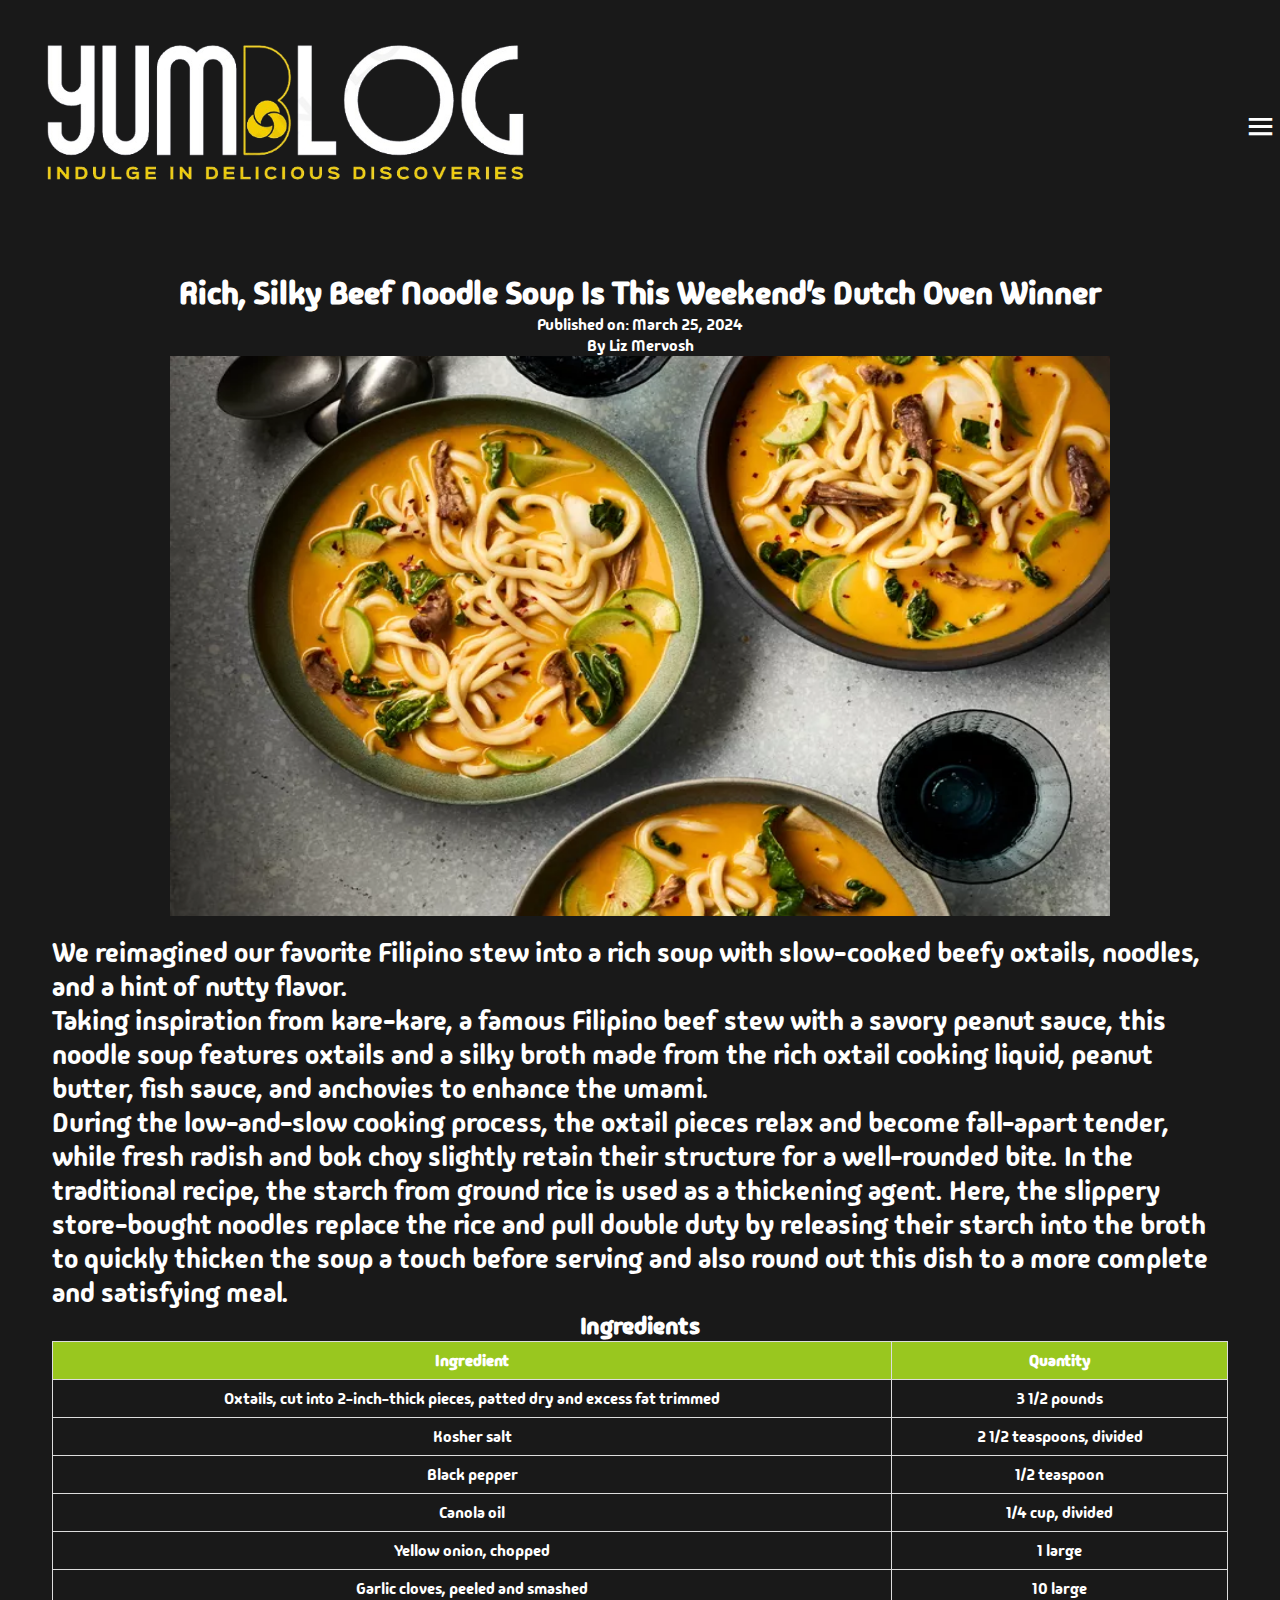
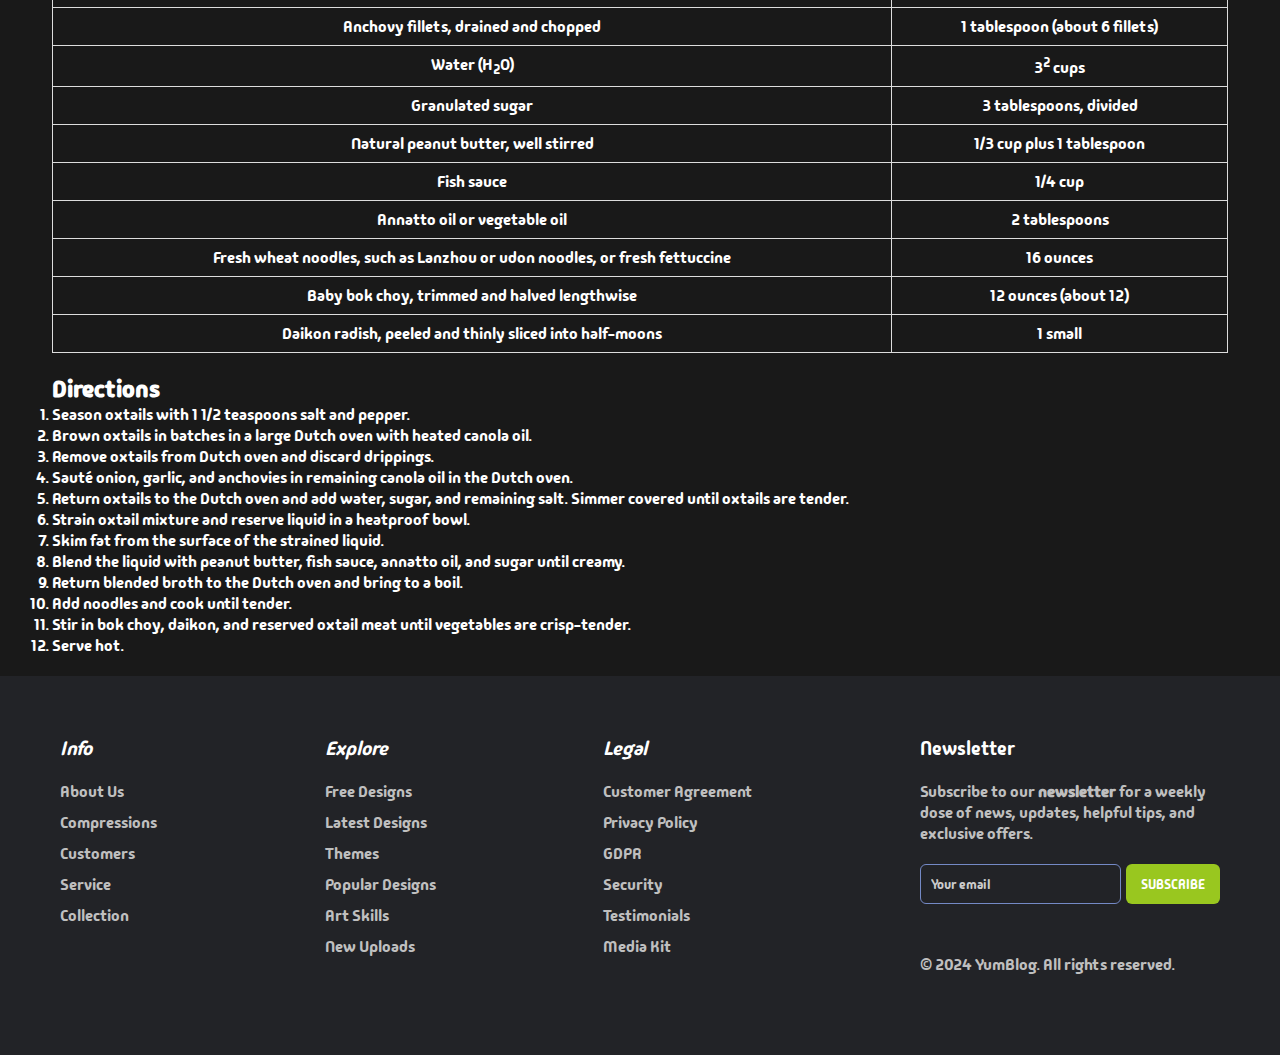
<file: blogdetails.html>
<!DOCTYPE html>
<html lang="en">
  <head>
    <meta charset="UTF-8" />
    <meta name="viewport" content="width=device-width, initial-scale=1.0" />
    <title>Blog Post</title>
    <link rel="stylesheet" href="style.css" />
    <!-- FOR ICONS -->
    <link
      rel="stylesheet"
      href="https://unpkg.com/boxicons@latest/css/boxicons.min.css"
    />
    <!-- IMPORT OF Madimi One font from Google Font -->
    <link rel="preconnect" href="https://fonts.googleapis.com" />
    <link rel="preconnect" href="https://fonts.gstatic.com" crossorigin />
    <link
      href="https://fonts.googleapis.com/css2?family=Madimi+One&display=swap"
      rel="stylesheet"
    />
  </head>
  <body>
    <header>
      <a href="index.html" class="logo"
        ><img src="/assets/logo.png" alt="logo"
      /></a>
      <ul class="navbar">
        <li><a href="index.html">Home</a></li>
        <li><a href="bloglist.html">Blog Lists</a></li>
        <li><a class="active" href="blogdetails.html">Blog Details</a></li>
        <li><a href="gallery.html">Gallery</a></li>
        <li><a href="contacts.html">Contact Us</a></li>
      </ul>

      <div class="main">
        <div class="bx bx-menu" id="menu-icon"></div>
      </div>
    </header>
    <div class="detailcontainer">
      <h1>Rich, Silky Beef Noodle Soup Is This Weekend’s Dutch Oven Winner</h1>
      <div>Published on: March 25, 2024</div>
      <div>By Liz Mervosh</div>
      <img
        class="detailsimg"
        src="./assets/headercards/img5.webp"
        alt="Blog Image"
      />
      <p>
        We reimagined our favorite Filipino stew into a rich soup with
        slow-cooked beefy oxtails, noodles, and a hint of nutty flavor.<br />
        Taking inspiration from kare-kare, a famous Filipino beef stew with a
        savory peanut sauce, this noodle soup features oxtails and a silky broth
        made from the rich oxtail cooking liquid, peanut butter, fish sauce, and
        anchovies to enhance the umami.<br />
        During the low-and-slow cooking process, the oxtail pieces relax and
        become fall-apart tender, while fresh radish and bok choy slightly
        retain their structure for a well-rounded bite. In the traditional
        recipe, the starch from ground rice is used as a thickening agent. Here,
        the slippery store-bought noodles replace the rice and pull double duty
        by releasing their starch into the broth to quickly thicken the soup a
        touch before serving and also round out this dish to a more complete and
        satisfying meal.
      </p>
      <h2>Ingredients</h2>
      <table>
        <tr>
          <th>Ingredient</th>
          <th>Quantity</th>
        </tr>
        <tr>
          <td>
            Oxtails, cut into 2-inch-thick pieces, patted dry and excess fat
            trimmed
          </td>
          <td>3 1/2 pounds</td>
        </tr>
        <tr>
          <td>Kosher salt</td>
          <td>2 1/2 teaspoons, divided</td>
        </tr>
        <tr>
          <td>Black pepper</td>
          <td>1/2 teaspoon</td>
        </tr>
        <tr>
          <td>Canola oil</td>
          <td>1/4 cup, divided</td>
        </tr>
        <tr>
          <td>Yellow onion, chopped</td>
          <td>1 large</td>
        </tr>
        <tr>
          <td>Garlic cloves, peeled and smashed</td>
          <td>10 large</td>
        </tr>
        <tr>
          <td>Anchovy fillets, drained and chopped</td>
          <td>1 tablespoon (about 6 fillets)</td>
        </tr>
        <tr>
          <td>Water (H<sub>2</sub>O)</td>
          <td>3<sup>2</sup> cups</td>
        </tr>
        <tr>
          <td>Granulated sugar</td>
          <td>3 tablespoons, divided</td>
        </tr>
        <tr>
          <td>Natural peanut butter, well stirred</td>
          <td>1/3 cup plus 1 tablespoon</td>
        </tr>
        <tr>
          <td>Fish sauce</td>
          <td>1/4 cup</td>
        </tr>
        <tr>
          <td>Annatto oil or vegetable oil</td>
          <td>2 tablespoons</td>
        </tr>
        <tr>
          <td>
            Fresh wheat noodles, such as Lanzhou or udon noodles, or fresh
            fettuccine
          </td>
          <td>16 ounces</td>
        </tr>
        <tr>
          <td>Baby bok choy, trimmed and halved lengthwise</td>
          <td>12 ounces (about 12)</td>
        </tr>
        <tr>
          <td>Daikon radish, peeled and thinly sliced into half-moons</td>
          <td>1 small</td>
        </tr>
        <!-- Add more rows for additional ingredients -->
      </table>

      <h2 class="direction">Directions</h2>
      <ol>
        <li>Season oxtails with 1 1/2 teaspoons salt and pepper.</li>
        <li>
          Brown oxtails in batches in a large Dutch oven with heated canola oil.
        </li>
        <li>Remove oxtails from Dutch oven and discard drippings.</li>
        <li>
          Sauté onion, garlic, and anchovies in remaining canola oil in the
          Dutch oven.
        </li>
        <li>
          Return oxtails to the Dutch oven and add water, sugar, and remaining
          salt. Simmer covered until oxtails are tender.
        </li>
        <li>Strain oxtail mixture and reserve liquid in a heatproof bowl.</li>
        <li>Skim fat from the surface of the strained liquid.</li>
        <li>
          Blend the liquid with peanut butter, fish sauce, annatto oil, and
          sugar until creamy.
        </li>
        <li>Return blended broth to the Dutch oven and bring to a boil.</li>
        <li>Add noodles and cook until tender.</li>
        <li>
          Stir in bok choy, daikon, and reserved oxtail meat until vegetables
          are crisp-tender.
        </li>
        <li>Serve hot.</li>
      </ol>
      <!-- Add more paragraphs for detailed instructions -->
    </div>

    <!-- FOOTER SECTION STARTS HERE -->
    <section class="footer">
      <div class="footer-row">
        <div class="footer-col">
          <h4><i>Info</i></h4>
          <ul class="links">
            <li><a href="#">About Us</a></li>
            <li><a href="#">Compressions</a></li>
            <li><a href="#">Customers</a></li>
            <li><a href="#">Service</a></li>
            <li><a href="#">Collection</a></li>
          </ul>
        </div>

        <div class="footer-col">
          <h4><i> Explore </i></h4>
          <ul class="links">
            <li><a href="#">Free Designs</a></li>
            <li><a href="#">Latest Designs</a></li>
            <li><a href="#">Themes</a></li>
            <li><a href="#">Popular Designs</a></li>
            <li><a href="#">Art Skills</a></li>
            <li><a href="#">New Uploads</a></li>
          </ul>
        </div>

        <div class="footer-col">
          <h4><i>Legal</i></h4>
          <ul class="links">
            <li><a href="#">Customer Agreement</a></li>
            <li><a href="#">Privacy Policy</a></li>
            <li><a href="#">GDPR</a></li>
            <li><a href="#">Security</a></li>
            <li><a href="#">Testimonials</a></li>
            <li><a href="#">Media Kit</a></li>
          </ul>
        </div>

        <div class="footer-col">
          <h4><u>Newsletter</u></h4>
          <p>
            Subscribe to our <b>newsletter</b> for a weekly dose of news,
            updates, helpful tips, and exclusive offers.
          </p>
          <form action="#">
            <input type="text" placeholder="Your email" required />
            <button type="submit">SUBSCRIBE</button>
          </form>
          <div class="icons">
            <i class="fa-brands fa-facebook-f"></i>
            <i class="fa-brands fa-twitter"></i>
            <i class="fa-brands fa-linkedin"></i>
            <i class="fa-brands fa-github"></i>
          </div>
          <p>&copy; 2024 YumBlog. All rights reserved.</p>
        </div>
      </div>
    </section>
    <!-- FOOTER SECTION ENDS HERE -->
    <script src="script.js"></script>
  </body>
</html>
</file>
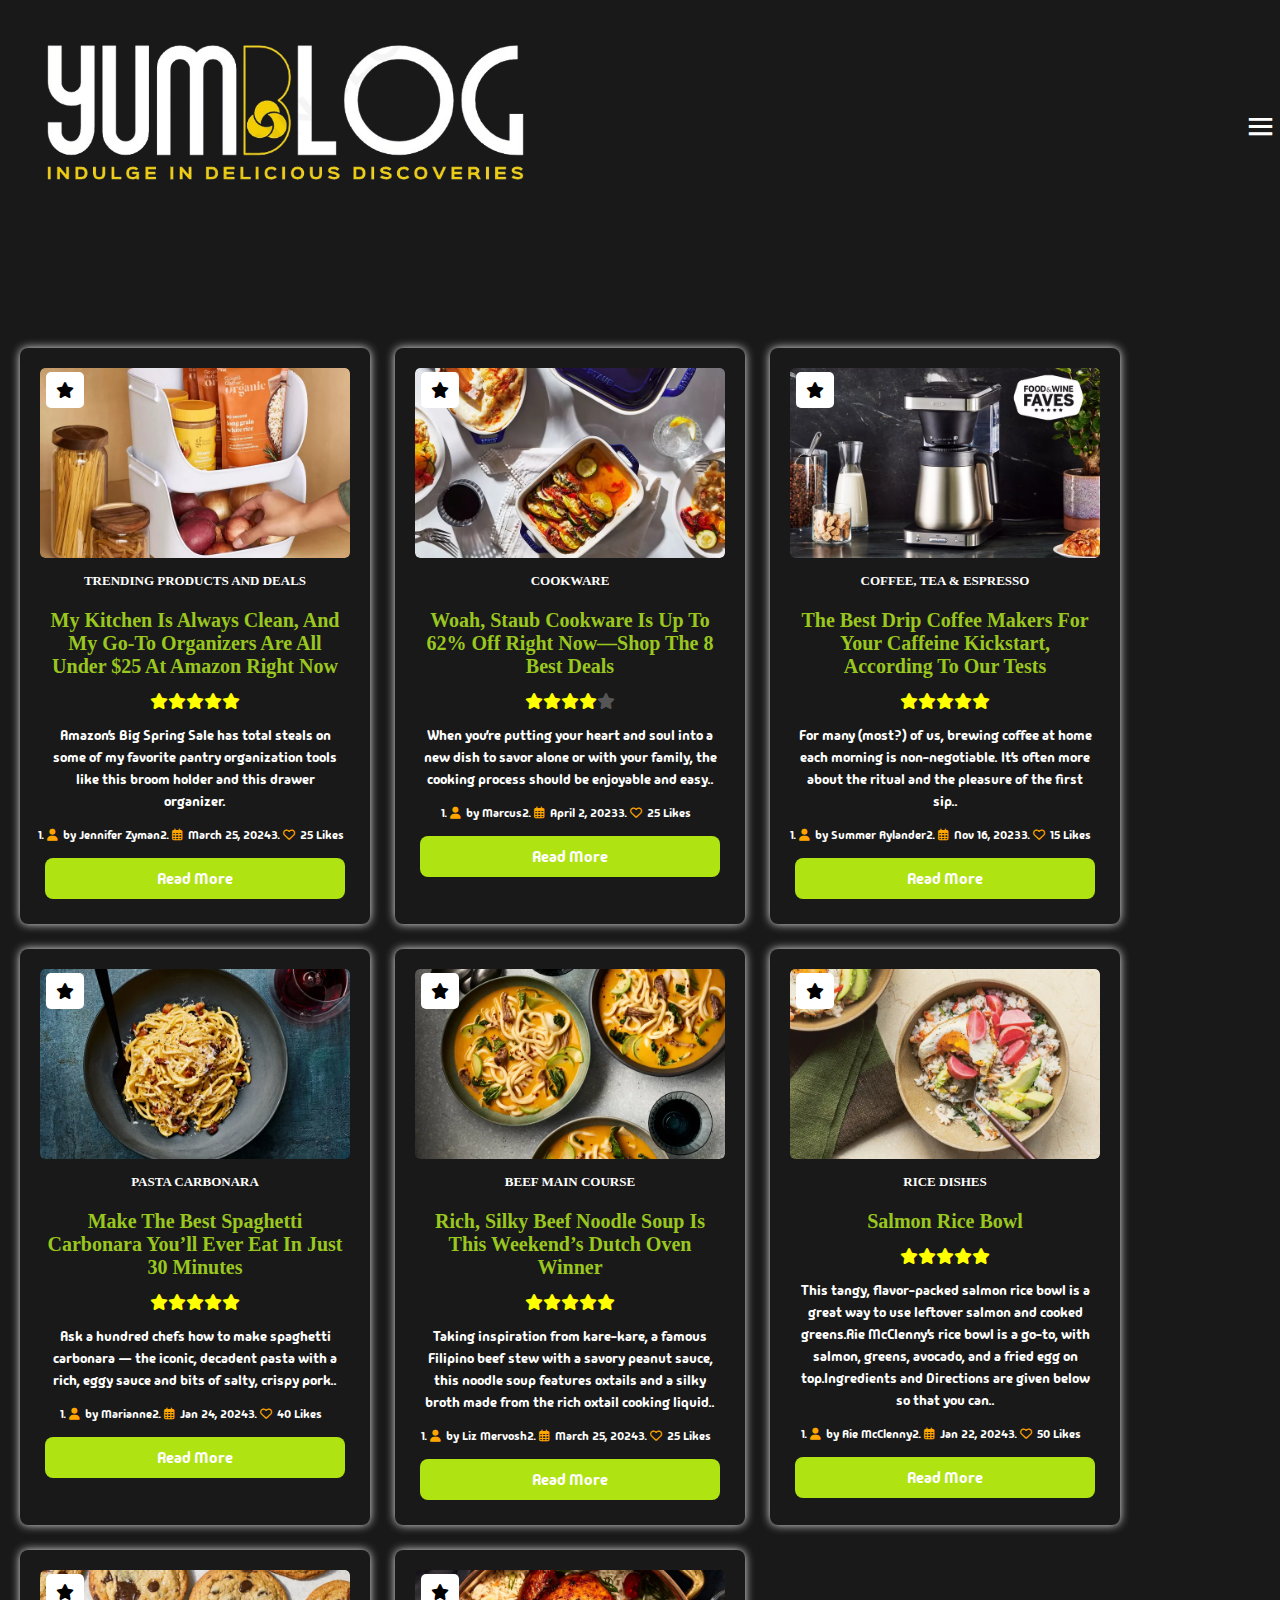
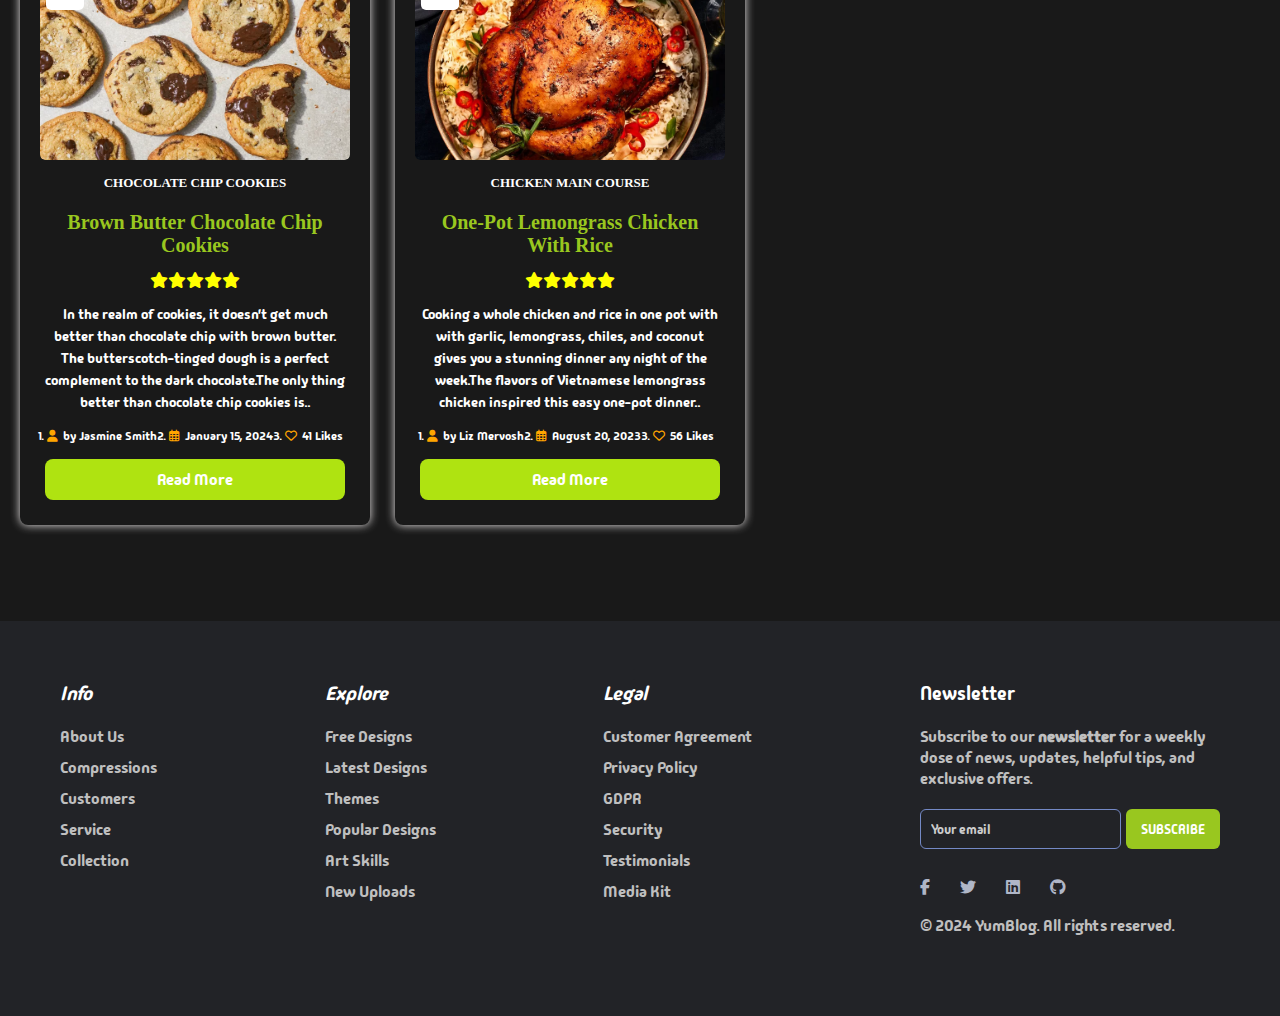
<file: bloglist.html>
<!DOCTYPE html>
<html lang="en">
  <head>
    <meta charset="UTF-8" />
    <meta name="viewport" content="width=device-width, initial-scale=1.0" />
    <title>Blog Post</title>
    <link rel="stylesheet" href="style.css" />
    <!-- FOR ICONS -->
    <link
      rel="stylesheet"
      href="https://unpkg.com/boxicons@latest/css/boxicons.min.css"
    />
    <!-- Fonts Links For Icon -->
    <link
      rel="stylesheet"
      href="https://cdnjs.cloudflare.com/ajax/libs/font-awesome/6.4.2/css/all.min.css"
    />
    <!-- IMPORT OF Madimi One font from Google Font -->
    <link rel="preconnect" href="https://fonts.googleapis.com" />
    <link rel="preconnect" href="https://fonts.gstatic.com" crossorigin />
    <link
      href="https://fonts.googleapis.com/css2?family=Madimi+One&display=swap"
      rel="stylesheet"
    />
  </head>
  <body>
    <header>
      <a href="index.html" class="logo"
        ><img src="/assets/logo.png" alt="logo"
      /></a>
      <ul class="navbar">
        <li><a href="index.html">Home</a></li>
        <li><a class="active" href="bloglist.html">Blog Lists</a></li>
        <li><a href="blogdetails.html">Blog Details</a></li>
        <li><a href="gallery.html">Gallery</a></li>
        <li><a href="contacts.html">Contact Us</a></li>
      </ul>

      <div class="main">
        <div class="bx bx-menu" id="menu-icon"></div>
      </div>
    </header>
    <h1></h1>
    <section class="threecards container flex">
      <div class="tcard">
        <div class="tcardimg">
          <a title="image" href="./blogdetails.html"
            ><img src="./assets/headercards/img1.webp" alt=""
          /></a>
          <span class="fa fa-star"></span>
        </div>
        <div class="tcardinfo flex">
          <label class="tlabel">TRENDING PRODUCTS AND DEALS</label>
          <h2>
            My Kitchen Is Always Clean, and My Go-To Organizers Are All Under
            $25 at Amazon Right Now
          </h2>
          <div class="star-rating">
            <span class="fa fa-star checked"></span>
            <span class="fa fa-star checked"></span>
            <span class="fa fa-star checked"></span>
            <span class="fa fa-star checked"></span>
            <span class="fa fa-star checked"></span>
          </div>
          <p>
            Amazon’s Big Spring Sale has total steals on some of my favorite
            pantry organization tools like this broom holder and this drawer
            organizer.
          </p>
          <ol class="bloginfo">
            <li><i class="fa-solid fa-user"></i>by Jennifer Zyman</li>
            <li><i class="fa-regular fa-calendar-days"></i>March 25, 2024</li>

            <li><i class="fa-regular fa-heart"></i>25 Likes</li>
          </ol>
          <a href="./blogdetails.html" class="tcardbtn">Read More</a>
        </div>
      </div>
      <div class="tcard">
        <div class="tcardimg">
          <a title="image" href="./blogdetails.html"
            ><img src="./assets/headercards/img2.webp" alt=""
          /></a>

          <span class="fa fa-star"></span>
        </div>
        <div class="tcardinfo flex">
          <label class="tlabel">COOKWARE</label>
          <h2>
            Woah, Staub Cookware Is Up to 62% Off Right Now—Shop the 8 Best
            Deals
          </h2>
          <div class="star-rating">
            <span class="fa fa-star checked"></span>
            <span class="fa fa-star checked"></span>
            <span class="fa fa-star checked"></span>
            <span class="fa fa-star checked"></span>
            <span class="fa fa-star"></span>
          </div>
          <p>
            When you’re putting your heart and soul into a new dish to savor
            alone or with your family, the cooking process should be enjoyable
            and easy..
          </p>
          <ol class="bloginfo">
            <li><i class="fa-solid fa-user"></i>by Marcus</li>
            <li><i class="fa-regular fa-calendar-days"></i>April 2, 2023</li>

            <li><i class="fa-regular fa-heart"></i>25 Likes</li>
          </ol>
          <a href="./blogdetails.html" class="tcardbtn">Read More</a>
        </div>
      </div>
      <div class="tcard">
        <div class="tcardimg">
          <a title="image" href="./blogdetails.html">
            <img src="./assets/headercards/img3.webp" alt="" />
          </a>
          <span class="fa fa-star"></span>
        </div>
        <div class="tcardinfo flex">
          <label class="tlabel">COFFEE, TEA & ESPRESSO </label>
          <h2>
            The Best Drip Coffee Makers for Your Caffeine Kickstart, According
            to Our Tests
          </h2>
          <div class="star-rating">
            <span class="fa fa-star checked"></span>
            <span class="fa fa-star checked"></span>
            <span class="fa fa-star checked"></span>
            <span class="fa fa-star checked"></span>
            <span class="fa fa-star checked"></span>
          </div>
          <p>
            For many (most?) of us, brewing coffee at home each morning is
            non-negotiable. It’s often more about the ritual and the pleasure of
            the first sip..
          </p>
          <ol class="bloginfo">
            <li><i class="fa-solid fa-user"></i>by Summer Rylander</li>
            <li><i class="fa-regular fa-calendar-days"></i>Nov 16, 2023</li>

            <li><i class="fa-regular fa-heart"></i>15 Likes</li>
          </ol>
          <a href="./blogdetails.html" class="tcardbtn">Read More</a>
        </div>
      </div>
      <div class="tcard">
        <div class="tcardimg">
          <a title="image" href="./blogdetails.html">
            <img src="./assets/headercards/img4.webp" alt="" />
          </a>
          <span class="fa fa-star"></span>
        </div>
        <div class="tcardinfo flex">
          <label class="tlabel">PASTA CARBONARA</label>
          <h2>
            Make the Best Spaghetti Carbonara You’ll Ever Eat in Just 30 Minutes
          </h2>
          <div class="star-rating">
            <span class="fa fa-star checked"></span>
            <span class="fa fa-star checked"></span>
            <span class="fa fa-star checked"></span>
            <span class="fa fa-star checked"></span>
            <span class="fa fa-star checked"></span>
          </div>
          <p>
            Ask a hundred chefs how to make spaghetti carbonara — the iconic,
            decadent pasta with a rich, eggy sauce and bits of salty, crispy
            pork..
          </p>
          <ol class="bloginfo">
            <li><i class="fa-solid fa-user"></i>by Marianne</li>
            <li><i class="fa-regular fa-calendar-days"></i>Jan 24, 2024</li>

            <li><i class="fa-regular fa-heart"></i>40 Likes</li>
          </ol>
          <a href="./blogdetails.html" class="tcardbtn">Read More</a>
        </div>
      </div>
      <div class="tcard">
        <div class="tcardimg">
          <a href="./blogdetails.html" title="image">
            <img src="./assets/headercards/img5.webp" alt="" />
          </a>
          <span class="fa fa-star"></span>
        </div>
        <div class="tcardinfo flex">
          <label class="tlabel"> BEEF MAIN COURSE</label>
          <h2>
            Rich, Silky Beef Noodle Soup Is This Weekend’s Dutch Oven Winner
          </h2>
          <div class="star-rating">
            <span class="fa fa-star checked"></span>
            <span class="fa fa-star checked"></span>
            <span class="fa fa-star checked"></span>
            <span class="fa fa-star checked"></span>
            <span class="fa fa-star checked"></span>
          </div>
          <p>
            Taking inspiration from kare-kare, a famous Filipino beef stew with
            a savory peanut sauce, this noodle soup features oxtails and a silky
            broth made from the rich oxtail cooking liquid..
          </p>
          <ol class="bloginfo">
            <li><i class="fa-solid fa-user"></i>by Liz Mervosh</li>
            <li><i class="fa-regular fa-calendar-days"></i>March 25, 2024</li>

            <li><i class="fa-regular fa-heart"></i>25 Likes</li>
          </ol>
          <a href="./blogdetails.html" class="tcardbtn">Read More</a>
        </div>
      </div>
      <div class="tcard">
        <div class="tcardimg">
          <a href="./blogdetails.html" title="image">
            <img src="./assets/headercards/img6.webp" alt="" />
          </a>
          <span class="fa fa-star"></span>
        </div>
        <div class="tcardinfo flex">
          <label class="tlabel"> RICE DISHES</label>
          <h2>Salmon Rice Bowl</h2>
          <div class="star-rating">
            <span class="fa fa-star checked"></span>
            <span class="fa fa-star checked"></span>
            <span class="fa fa-star checked"></span>
            <span class="fa fa-star checked"></span>
            <span class="fa fa-star checked"></span>
          </div>
          <p>
            This tangy, flavor-packed salmon rice bowl is a great way to use
            leftover salmon and cooked greens.Rie McClenny’s rice bowl is a
            go-to, with salmon, greens, avocado, and a fried egg on
            top.Ingredients and Directions are given below so that you can..
          </p>
          <ol class="bloginfo">
            <li><i class="fa-solid fa-user"></i>by Rie McClenny</li>
            <li><i class="fa-regular fa-calendar-days"></i>Jan 22, 2024</li>

            <li><i class="fa-regular fa-heart"></i>50 Likes</li>
          </ol>
          <a href="./blogdetails.html" class="tcardbtn">Read More</a>
        </div>
      </div>
      <div class="tcard">
        <div class="tcardimg">
          <a href="./blogdetails.html" title="image">
            <img src="./assets/headercards/img8.webp" alt="" />
          </a>
          <span class="fa fa-star"></span>
        </div>
        <div class="tcardinfo flex">
          <label class="tlabel">CHOCOLATE CHIP COOKIES</label>
          <h2>Brown Butter Chocolate Chip Cookies</h2>
          <div class="star-rating">
            <span class="fa fa-star checked"></span>
            <span class="fa fa-star checked"></span>
            <span class="fa fa-star checked"></span>
            <span class="fa fa-star checked"></span>
            <span class="fa fa-star checked"></span>
          </div>
          <p>
            In the realm of cookies, it doesn't get much better than chocolate
            chip with brown butter. The butterscotch-tinged dough is a perfect
            complement to the dark chocolate.The only thing better than
            chocolate chip cookies is..
          </p>
          <ol class="bloginfo">
            <li><i class="fa-solid fa-user"></i>by Jasmine Smith</li>
            <li><i class="fa-regular fa-calendar-days"></i>January 15, 2024</li>

            <li><i class="fa-regular fa-heart"></i>41 Likes</li>
          </ol>
          <a href="./blogdetails.html" class="tcardbtn">Read More</a>
        </div>
      </div>
      <div class="tcard">
        <div class="tcardimg">
          <a href="./blogdetails.html" title="image">
            <img src="./assets/headercards/img9.webp" alt="" />
          </a>
          <span class="fa fa-star"></span>
        </div>
        <div class="tcardinfo flex">
          <label class="tlabel">CHICKEN MAIN COURSE</label>
          <h2>One-Pot Lemongrass Chicken with Rice</h2>
          <div class="star-rating">
            <span class="fa fa-star checked"></span>
            <span class="fa fa-star checked"></span>
            <span class="fa fa-star checked"></span>
            <span class="fa fa-star checked"></span>
            <span class="fa fa-star checked"></span>
          </div>
          <p>
            Cooking a whole chicken and rice in one pot with with garlic,
            lemongrass, chiles, and coconut gives you a stunning dinner any
            night of the week.The flavors of Vietnamese lemongrass chicken
            inspired this easy one-pot dinner..
          </p>
          <ol class="bloginfo">
            <li><i class="fa-solid fa-user"></i>by Liz Mervosh</li>
            <li><i class="fa-regular fa-calendar-days"></i>August 20, 2023</li>

            <li><i class="fa-regular fa-heart"></i>56 Likes</li>
          </ol>
          <a href="./blogdetails.html" class="tcardbtn">Read More</a>
        </div>
      </div>
    </section>
    <!-- FOOTER SECTION STARTS HERE -->
    <section class="footer">
      <div class="footer-row">
        <div class="footer-col">
          <h4><i>Info</i></h4>
          <ul class="links">
            <li><a href="#">About Us</a></li>
            <li><a href="#">Compressions</a></li>
            <li><a href="#">Customers</a></li>
            <li><a href="#">Service</a></li>
            <li><a href="#">Collection</a></li>
          </ul>
        </div>

        <div class="footer-col">
          <h4><i> Explore </i></h4>
          <ul class="links">
            <li><a href="#">Free Designs</a></li>
            <li><a href="#">Latest Designs</a></li>
            <li><a href="#">Themes</a></li>
            <li><a href="#">Popular Designs</a></li>
            <li><a href="#">Art Skills</a></li>
            <li><a href="#">New Uploads</a></li>
          </ul>
        </div>

        <div class="footer-col">
          <h4><i>Legal</i></h4>
          <ul class="links">
            <li><a href="#">Customer Agreement</a></li>
            <li><a href="#">Privacy Policy</a></li>
            <li><a href="#">GDPR</a></li>
            <li><a href="#">Security</a></li>
            <li><a href="#">Testimonials</a></li>
            <li><a href="#">Media Kit</a></li>
          </ul>
        </div>

        <div class="footer-col">
          <h4><u>Newsletter</u></h4>
          <p>
            Subscribe to our <b>newsletter</b> for a weekly dose of news,
            updates, helpful tips, and exclusive offers.
          </p>
          <form action="#">
            <input type="text" placeholder="Your email" required />
            <button type="submit">SUBSCRIBE</button>
          </form>
          <div class="icons">
            <i class="fa-brands fa-facebook-f"></i>
            <i class="fa-brands fa-twitter"></i>
            <i class="fa-brands fa-linkedin"></i>
            <i class="fa-brands fa-github"></i>
          </div>
          <p>&copy; 2024 YumBlog. All rights reserved.</p>
        </div>
      </div>
    </section>
    <!-- FOOTER SECTION ENDS HERE -->

    <script src="script.js"></script>
  </body>
</html>
</file>
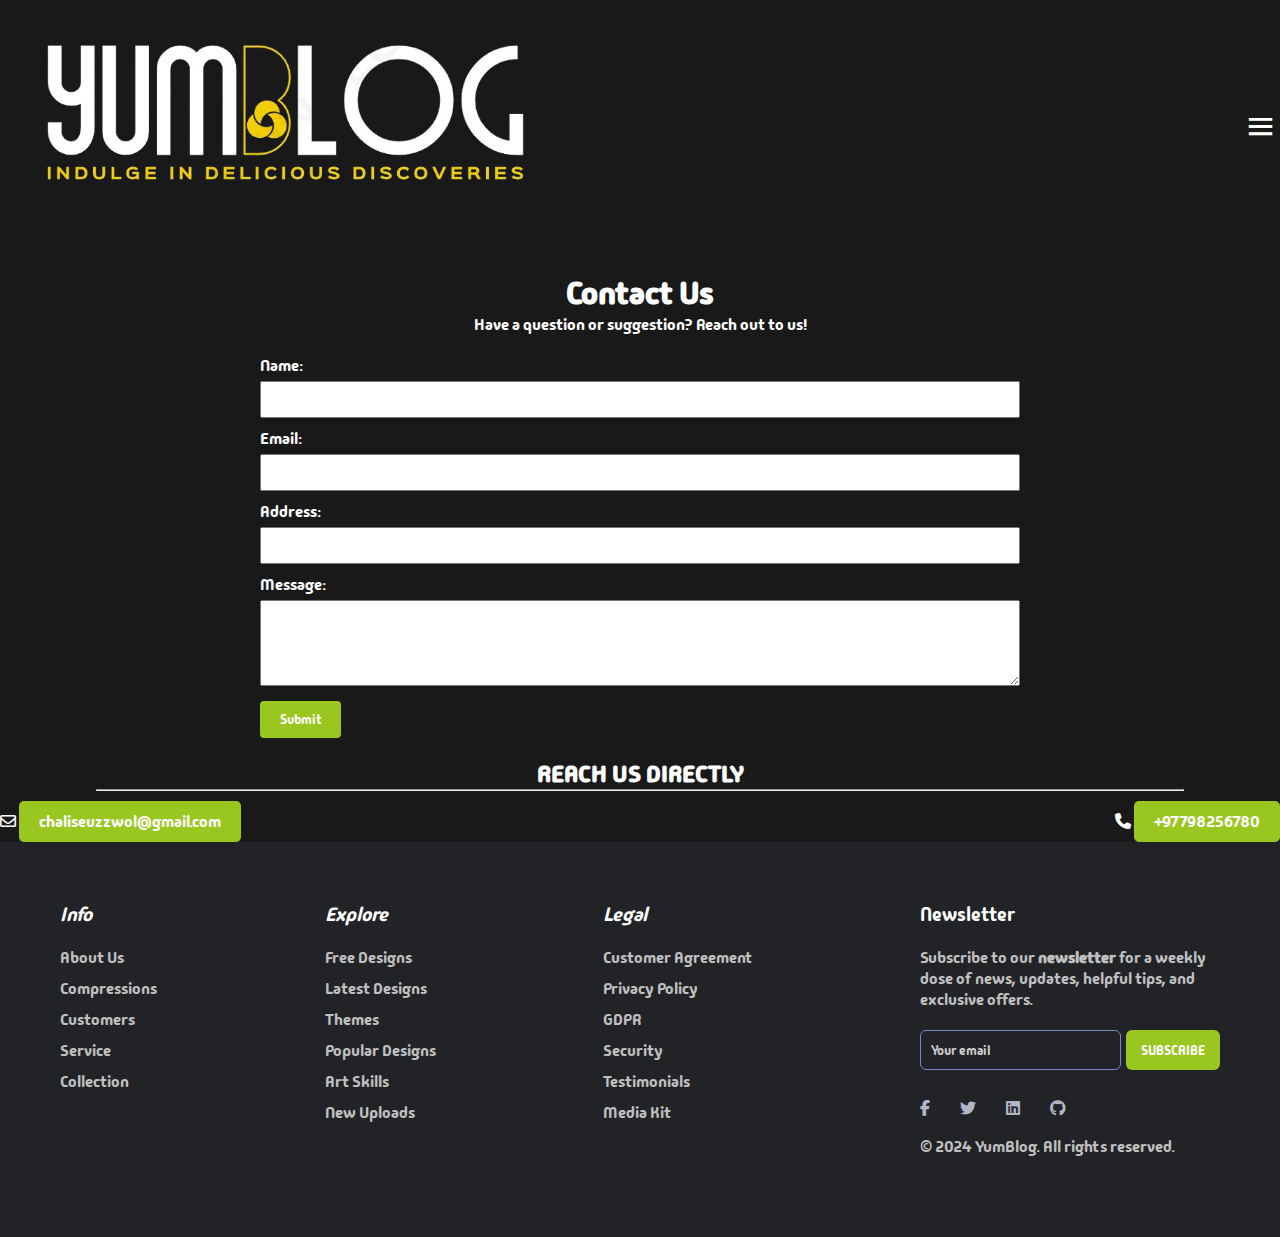
<file: contacts.html>
<!DOCTYPE html>
<html lang="en">
  <head>
    <meta charset="UTF-8" />
    <meta name="viewport" content="width=device-width, initial-scale=1.0" />
    <title>Document</title>

    <link rel="stylesheet" href="style.css" />
    <!-- FOR ICONS -->
    <link
      rel="stylesheet"
      href="https://unpkg.com/boxicons@latest/css/boxicons.min.css"
    />
    <!-- Fonts Links For Icon -->
    <link
      rel="stylesheet"
      href="https://cdnjs.cloudflare.com/ajax/libs/font-awesome/6.4.2/css/all.min.css"
    />
    <!-- IMPORT OF Madimi One font from Google Font -->
    <link rel="preconnect" href="https://fonts.googleapis.com" />
    <link rel="preconnect" href="https://fonts.gstatic.com" crossorigin />
    <link
      href="https://fonts.googleapis.com/css2?family=Madimi+One&display=swap"
      rel="stylesheet"
    />
  </head>
  <body>
    <header>
      <a href="index.html" class="logo"
        ><img src="/assets/logo.png" alt="logo"
      /></a>
      <ul class="navbar">
        <li><a href="index.html">Home</a></li>
        <li><a href="bloglist.html">Blog Lists</a></li>
        <li><a href="blogdetails.html">Blog Details</a></li>
        <li><a href="gallery.html">Gallery</a></li>
        <li><a class="active" href="contacts.html">Contact Us</a></li>
      </ul>

      <div class="main">
        <div class="bx bx-menu" id="menu-icon"></div>
      </div>
    </header>

    <!-- <section id="contact">
      <div class="contact-container">

        <div class="form-container">
          <h2>We're here for you</h2>
          <input type="text" placeholder="Your Name" />
          <input type="email" placeholder="E-Mail" />
          <textarea
            cols="30"
            rows="6"
            placeholder="Type Your Message"
          ></textarea>
          <a href="#" class="contactbtn">Submit</a>
        </div>
      </div>
    </section> -->
    <div class="contact-container">
      <h1>Contact Us</h1>
      <p>Have a question or suggestion? Reach out to us!</p>
      <form class="contact-form" action="#" method="post">
        <label for="name">Name:</label>
        <input type="text" id="name" name="name" required />
        <label for="email">Email:</label>
        <input type="text" id="email" name="email" required />

        <label for="address">Address:</label>
        <input type="text" id="address" name="address" />

        <label for="message">Message:</label>
        <textarea id="message" name="message" rows="4" required></textarea>

        <button type="submit">Submit</button>
      </form>
    </div>
    <div class="contact-container2">
      <h2 class="contacth2">REACH US DIRECTLY</h2>
      <hr class="contacthr" />
      <ul class="contactlist">
        <li>
          <i class="fa-regular fa-envelope"></i>
          <a
            class="btn"
            href="mailto:chaliseuzzwol@gmail.com"
            title="chaliseuzzwol@gmail.com"
            >chaliseuzzwol@gmail.com</a
          >
        </li>
        <li>
          <i class="fa-solid fa-phone"></i>
          <a class="btn" href="tel: +97798256780" title="phnumber"
            >+97798256780</a
          >
        </li>
      </ul>
    </div>
    <!-- FOOTER SECTION STARTS HERE -->
    <section class="footer">
      <div class="footer-row">
        <div class="footer-col">
          <h4><i>Info</i></h4>
          <ul class="links">
            <li><a href="#">About Us</a></li>
            <li><a href="#">Compressions</a></li>
            <li><a href="#">Customers</a></li>
            <li><a href="#">Service</a></li>
            <li><a href="#">Collection</a></li>
          </ul>
        </div>

        <div class="footer-col">
          <h4><i> Explore </i></h4>
          <ul class="links">
            <li><a href="#">Free Designs</a></li>
            <li><a href="#">Latest Designs</a></li>
            <li><a href="#">Themes</a></li>
            <li><a href="#">Popular Designs</a></li>
            <li><a href="#">Art Skills</a></li>
            <li><a href="#">New Uploads</a></li>
          </ul>
        </div>

        <div class="footer-col">
          <h4><i>Legal</i></h4>
          <ul class="links">
            <li><a href="#">Customer Agreement</a></li>
            <li><a href="#">Privacy Policy</a></li>
            <li><a href="#">GDPR</a></li>
            <li><a href="#">Security</a></li>
            <li><a href="#">Testimonials</a></li>
            <li><a href="#">Media Kit</a></li>
          </ul>
        </div>

        <div class="footer-col">
          <h4><u>Newsletter</u></h4>
          <p>
            Subscribe to our <b>newsletter</b> for a weekly dose of news,
            updates, helpful tips, and exclusive offers.
          </p>
          <form action="#">
            <input type="text" placeholder="Your email" required />
            <button type="submit">SUBSCRIBE</button>
          </form>
          <div class="icons">
            <i class="fa-brands fa-facebook-f"></i>
            <i class="fa-brands fa-twitter"></i>
            <i class="fa-brands fa-linkedin"></i>
            <i class="fa-brands fa-github"></i>
          </div>
          <p>&copy; 2024 YumBlog. All rights reserved.</p>
        </div>
      </div>
    </section>
    <!-- FOOTER SECTION ENDS HERE -->
    <script src="script.js"></script>
  </body>
</html>
</file>
<file: style.css>
/* Importing Google font - Open Sans */
@import url('https://fonts.googleapis.com/css2?family=Open+Sans:wght@300;400;500;600;700&display=swap');
* {
  box-sizing: border-box;
  margin: 0;
  padding: 0;
  font-family: 'Madimi One', sans-serif;
  text-decoration: none;
  list-style: none;
}
:root {
  --bg-color: #040404;
  --text-color: #fff;
  --main-color: #222327;
  --hover-color: #afe311;
  /* --btn-color: #357214; */
  --btn-color: #99c71f;
}
body {
  min-height: 100vh;
  background-color: var(--bg-color);
  color: var(--text-color);
}
header {
  position: relative;
  width: 100%;
  top: 0;
  right: 0;
  z-index: 1000;
  display: flex;
  align-items: center;
  justify-content: space-between;
  background: transparent;
  /* padding: 28px 12%; */
  transition: all 0.5s ease;
}

.logo img {
  width: 70%;
}

.navbar {
  display: flex;
  margin-left: -72px;
}
.navbar a {
  color: var(--text-color);
  font-size: 1.1rem;
  font-weight: 500;
  padding: 5px 35px;
  margin: 0 3px;
  transition: all 0.5 ease;
}
.navbar a:hover {
  color: var(--hover-color);
}
.navbar a.active {
  color: var(--hover-color);
}
.main {
  align-items: center;
}

.main a {
  margin-right: 25px;
  margin-left: 10px;
  color: var(--text-color);
  font-size: 1.1rem;
  font-weight: 500;
  transition: all 0.5 ease;
}

#menu-icon {
  font-size: 35px;
  color: var(--text-color);
  cursor: pointer;
  z-index: 10001;
  display: none;
}

@media (max-width: 1280px) {
  header {
    padding: 14px 2px;
    transition: 0.2s;
  }
  .navbar a {
    padding: 5px 0;
    margin: 0px 20px;
  }
}
@media (max-width: 1530px) {
  #menu-icon {
    display: block;
  }
  .navbar {
    position: absolute;
    top: 100%;
    right: -100%;
    width: 270px;
    height: auto;
    background: var(--main-color);
    display: flex;
    flex-direction: column;
    border-radius: 10px;
    transition: all 0.5s ease;
  }
  .navbar a {
    display: block;
    margin: 12px 0;
    padding: 0px 25px;
    transition: all 0.5s ease;
  }
  .navbar a:hover {
    color: var(--hover-color);
    transform: translateY(5px);
  }
  .navbar a.active {
    color: var(--hover-color);
  }
  .navbar.open {
    right: 2%;
  }
}
/* INDEX BODY START */

.headerimg {
  position: relative;
  width: 100%;
  height: auto;
  background: url(https://img.freepik.com/free-photo/delicious-cookies-wooden-board-glass-milk_23-2148837165.jpg?t=st=1710144422~exp=1710148022~hmac=5bef18887fcfb71fc4e0a698e2e957092256c6e1900adad8cf24aaf9670da9e0&w=1380);
  z-index: 1;
  transition: 0.3s ease;
  background-repeat: round;
}
.headerinfo {
  margin-left: 15%;
  color: var(--text-color);
  padding-top: 8.6rem;
  padding-bottom: 13rem;
}
.headerimg .container {
  display: ruby-text;
  width: 100%;
  height: 100%;
}

.headerimg::before {
  content: '';
  position: absolute;
  width: 100%;
  height: 100%;
  background-color: #111;
  opacity: 0.3;
  z-index: -1;
}
.headertitle {
  font-size: 35px;
  color: #fff;
}
.headerpara {
  font-size: 17px;
  color: #ffffcd;
  margin-bottom: 15px;
}
.headerbtn {
  --black: #000000;
  --ch-black: #141414;
  --eer-black: #1b1b1b;
  --night-rider: #2e2e2e;
  --white: #ffffff;
  --af-white: #f3f3f3;
  --ch-white: #e1e1e1;
  border-radius: 8px;
  color: #000000;
  width: 145px;
  height: 50px;
  display: flex;
  align-items: center;
  justify-content: center;
  gap: 10px;
  padding: 0 15px;
  border: none;
  position: relative;
  cursor: pointer;
  transition-duration: 0.2s;
  background-color: var(--btn-color);
}

/* NOT NECESSARY */
.headerbtn::before,
.headerbtn::after {
  content: '';
  position: absolute;
  left: -2px;
  top: -2px;
  border-radius: 10px;
  background: linear-gradient(
    45deg,
    var(--ch-black),
    var(--ch-black),
    var(--night-rider),
    var(--ch-white),
    var(--night-rider),
    var(--eer-black),
    var(--ch-black),
    var(--ch-black)
  );
  background-size: 400%;
  width: calc(100% + 4px);
  height: calc(100% + 4px);
  z-index: -1;
  animation: steam 15s linear infinite;
}

@keyframes steam {
  0% {
    background-position: 0 0;
  }
  50% {
    background-position: 400% 0;
  }
  100% {
    background-position: 0 0;
  }
}
.headerbtn:hover {
  border: 1px solid #fff;
  box-shadow: 0 0 10px #fff;
  border: none;
}
.slider {
  display: flex;
  align-items: center;
  height: 18rem;
  width: 100%;
}
marquee h2 {
  font-family: 'Times New Roman', Times, serif;
  color: var(--text-color);
  font-size: 55px;
}

.homevideo {
  height: 700px;
  width: 100%;
}

video {
  height: 100%;
  width: 100%;
  object-fit: cover;
}
/* INDEX BODY END*/

/* FOR BLOG LIST */
.threecards {
  display: flex;
  flex-wrap: wrap;
  gap: 25px;
  padding: 0 20px;
  margin-top: 6rem;
  margin-bottom: 6rem;
}
.tcard {
  position: relative;
  width: 350px;
  height: auto;
  overflow: hidden;
  box-shadow: 0 0 10px #ede9e9;
  border-radius: 8px;
  padding: 20px;
}
.tcardimg {
  position: relative;
  width: 100%;
  height: 190px;
  overflow: hidden;
  border-radius: 5px;
}
.tcardimg img {
  width: 100%;
  height: 100%;
  object-fit: cover;
  border-radius: 5px;
  transition: 0.3s ease;
}
.tcard:hover .tcardimg img {
  transform: scale(1.1);
}
.tcardimg span {
  position: absolute;
  top: 2%;
  left: 2%;
  padding: 10px;
  background-color: #fff;
  color: #000000;
  border-radius: 5px;
}

.tcardimg span:hover {
  color: orangered;
}
.tcardinfo {
  display: flex;
  position: relative;
  margin-top: 10px;
  flex-direction: column;
  gap: 15px;
  padding: 5px;
}
.tlabel {
  display: flex;
  flex-direction: row;
  justify-content: center;
  font-weight: 600;
  font-size: 13px;
  font-family: 'Times New Roman', Times, serif;
}
.star-rating,
.bloginfo,
.tcardbtn {
  display: flex;
  flex-direction: row;
  justify-content: center;
}
.tcardinfo h2 {
  font-size: 20px;
  color: var(--btn-color);
  text-align: center;
  text-transform: capitalize;
  font-family: 'Times New Roman', Times, serif;
}
.fa-star {
  color: #555;
}
.checked {
  color: yellow;
}
.tcardinfo p {
  font-size: 14px;
  line-height: 22px;
  color: #ffffff;
  text-align: center;
}
.tcardinfo ol {
  gap: 12px;
}
.tcardinfo ol li {
  font-size: 12px;
  cursor: pointer;
}
.tcardinfo ol li i {
  margin-right: 5px;
  color: orange;
}
.tcardinfo ol li:hover {
  color: #4aa619;
}
.tcardbtn {
  position: relative;
  background-color: #afe311;
  width: 100%;
  text-align: center;
  padding: 10px;
  border-radius: 8px;
  color: #fff;
  transition: 0.3s ease;
  overflow: hidden;
  z-index: 1;
}
.tcardbtn::before {
  content: '';
  position: absolute;
  width: 100%;
  height: 100%;
  top: 0;
  left: 0;
  background-color: #95c11e;
  z-index: -1;
  transform: scale(0);
  transition: 0.3s ease-in-out;
}
.tcardbtn:hover::before {
  transform: scale(1);
}
/* FOR BLOG LIST */

/* FOR BLOG DETAILS */

.detailcontainer {
  width: 95%;
  margin: 0 auto;
  padding: 20px;
  text-align: center;
}
.detailsimg {
  width: 80%;
  height: 35rem;
  display: block;
  margin: 0 auto;
  margin-bottom: 20px;
}
.detailcontainer p {
  font-size: 27px;
  line-height: 34px;
  color: #ffffff;
  text-align: start;
}
table {
  width: 100%;
  border-collapse: collapse;
  margin-bottom: 20px;
}
th,
td {
  border: 1px solid #ddd;
  padding: 8px;
}
th {
  background-color: var(--btn-color);
}
.direction,
ol {
  display: flex;
  flex-direction: column;
  align-items: flex-start;
}
ol li {
  list-style-type: decimal;
}
/* FOR BLOG DETAILS */

/* FOR GALLERY */
body {
  font-family: 'Roboto', sans-serif;
  background: rgba(0, 0, 0, 0.9);
}
.wrapper {
  padding: 2rem;
  margin: 0 auto;
}
/* Gallery */
.wrapper h2 {
  text-align: center;
  font-family: 'Franklin Gothic Medium', 'Arial Narrow', Arial, sans-serif;
  font-size: 75px;
  letter-spacing: 30px;
  color: #95c11e;
}
.gallery {
  display: grid;
  grid-template-columns: repeat(3, 1fr);
  grid-template-rows: repeat(4, 12.5rem);
  gap: 0.5rem;
}
/* Gallery Layout */
.gallery__item--1 {
  grid-column: 1 / span 1;
  grid-row: 1 / span 1;
}
.gallery__item--2 {
  grid-column: 1 / span 1;
  grid-row: 2 / span 1;
}
.gallery__item--3 {
  grid-column: 2 / span 1;
  grid-row: 1 / span 2;
}
.gallery__item--4 {
  grid-column: 3 / span 1;
  grid-row: 1 / span 3;
}
.gallery__item--5 {
  grid-column: 1 / span 2;
  grid-row: 3 / span 2;
}
.gallery__item--6 {
  grid-column: 3 / span 1;
  grid-row: 4 / span 1;
}
/* Gallery Link */
.gallery__link {
  position: relative;
  display: block;
  width: 100%;
  height: 100%;
  overflow: hidden;
}
/* Gallery Link Overlay */
.gallery__overlay {
  position: absolute;
  top: 0;
  bottom: 0;
  left: 0;
  right: 0;
  display: flex;
  flex-direction: column;
  align-items: center;
  justify-content: center;
  background: rgba(0, 0, 0, 0.4);
  font-size: 1.5rem;
  color: #fff;
  font-weight: 700;
  text-transform: uppercase;
  opacity: 0;
  pointer-events: none;
  transition: opacity 0.2s;
}
.gallery__link:hover .gallery__overlay {
  opacity: 1;
}
/* Gallery Overlay Text */
.gallery__overlay span {
  position: relative;
  line-height: 3rem;
}
.gallery__overlay span:before,
.gallery__overlay span:after {
  content: '';
  position: absolute;
  height: 2px;
  width: 0;
  background: #fff;
  transition: width 0.3s ease-out 0.2s;
}
.gallery__overlay span:before {
  top: 0;
  left: 0;
}
.gallery__overlay span:after {
  bottom: 0;
  right: 0;
}
.gallery__link:hover .gallery__overlay span:before,
.gallery__link:hover .gallery__overlay span:after {
  width: 100%;
}
/* Gallery Image */
.gallery__image {
  width: 100%;
  height: 100%;
  object-fit: cover;
  transform: scale(1.05);
  transition: transform 0.5s, filter 0.5s;
}
.gallery__link:hover .gallery__image {
  transform: scale(1.2);
  filter: blur(2px);
}
@media screen and (max-width: 60rem) {
  .wrapper {
    padding: 1rem;
  }
  .gallery {
    grid-template-columns: repeat(2, 1fr);
  }
  /* Gallery Layout */
  .gallery__item--1 {
    grid-column: 1 / span 1;
    grid-row: 1 / span 1;
  }
  .gallery__item--2 {
    grid-column: 1 / span 1;
    grid-row: 2 / span 1;
  }
  .gallery__item--3 {
    grid-column: 2 / span 1;
    grid-row: 1 / span 2;
  }
  .gallery__item--4 {
    grid-column: 1 / span 1;
    grid-row: 3 / span 2;
  }
  .gallery__item--5 {
    grid-column: 2 / span 1;
    grid-row: 3 / span 1;
  }
  .gallery__item--6 {
    grid-column: 2 / span 1;
    grid-row: 4 / span 1;
  }
  .gallery__overlay {
    font-size: 1.25rem;
  }
}
@media screen and (max-width: 35rem) {
  .gallery {
    display: block;
  }
  .gallery__item {
    margin: 0.5rem;
  }
  .gallery__link {
    height: 80vw;
  }
  .gallery__overlay {
    font-size: 1rem;
  }
}
/* END OF GALLERY */
/* CONTACT US */
.contact-container {
  max-width: 800px;
  margin: 0 auto;
  padding: 20px;
  text-align: center;
}
form {
  margin-top: 20px;
  text-align: left;
}
label {
  display: block;
  margin-bottom: 5px;
}
#name,
#email,
#address,
textarea {
  width: 100%;
  padding: 8px;
  margin-bottom: 10px;
  box-sizing: border-box;
}
button {
  background-color: var(--btn-color);
  color: white;
  padding: 10px 20px;
  border: none;
  border-radius: 4px;
  cursor: pointer;
}
button:hover {
  background-color: #cecccc;
}
.contacth2 {
  display: flex;
  justify-content: center;
  align-items: center;
}
.contacthr {
  width: 85%;
  margin: 0 auto;
}
.contactlist {
  display: flex;
  flex-direction: row;
  align-items: center;
  justify-content: space-between;
  margin-top: 10px;
}
a.btn {
  display: inline-block;
  padding: 10px 20px;
  background-color: var(--btn-color);
  color: white;
  text-decoration: none;
  border-radius: 5px;
}

a.btn:hover {
  background-color: #cecccc;
}

/* END OF CONTACT US */
/* FOOTER START */

.footer {
  background-color: var(--main-color);
  width: 100%;
}

.footer .footer-row {
  display: flex;
  flex-wrap: wrap;
  justify-content: space-between;
  gap: 3.5rem;
  padding: 60px;
}

.footer-row .footer-col h4 {
  color: #fff;
  font-size: 1.2rem;
  font-weight: 400;
}

.footer-col .links {
  margin-top: 20px;
}

.footer-col .links li {
  list-style: none;
  margin-bottom: 10px;
}

.footer-col .links li a {
  text-decoration: none;
  color: #bfbfbf;
}

.footer-col .links li a:hover {
  color: var(--hover-color);
}

.footer-col p {
  margin: 20px 0;
  color: #bfbfbf;
  max-width: 300px;
}

.footer-col form {
  display: flex;
  gap: 5px;
}

.footer-col input {
  height: 40px;
  border-radius: 6px;
  background: none;
  width: 100%;
  outline: none;
  border: 1px solid #7489c6;
  caret-color: #fff;
  color: #fff;
  padding-left: 10px;
}

.footer-col input::placeholder {
  color: #ccc;
}

.footer-col form button {
  background: var(--btn-color);
  outline: none;
  border: none;
  padding: 10px 15px;
  border-radius: 6px;
  cursor: pointer;
  font-weight: 500;
  transition: 0.2s ease;
}

.footer-col form button:hover {
  background: #cecccc;
}

.footer-col .icons {
  display: flex;
  margin-top: 30px;
  gap: 30px;
  cursor: pointer;
}

.footer-col .icons i {
  color: #afb6c7;
}

.footer-col .icons i:hover {
  color: #fff;
}

@media (max-width: 768px) {
  .footer {
    position: relative;
    bottom: 0;
    left: 0;
    transform: none;
    width: 100%;
    border-radius: 0;
  }

  .footer .footer-row {
    padding: 20px;
    gap: 1rem;
  }

  .footer-col form {
    display: block;
  }

  .footer-col form :where(input, button) {
    width: 100%;
  }

  .footer-col form button {
    margin: 10px 0 0 0;
  }
}

/* FOOTER END */
</file>
